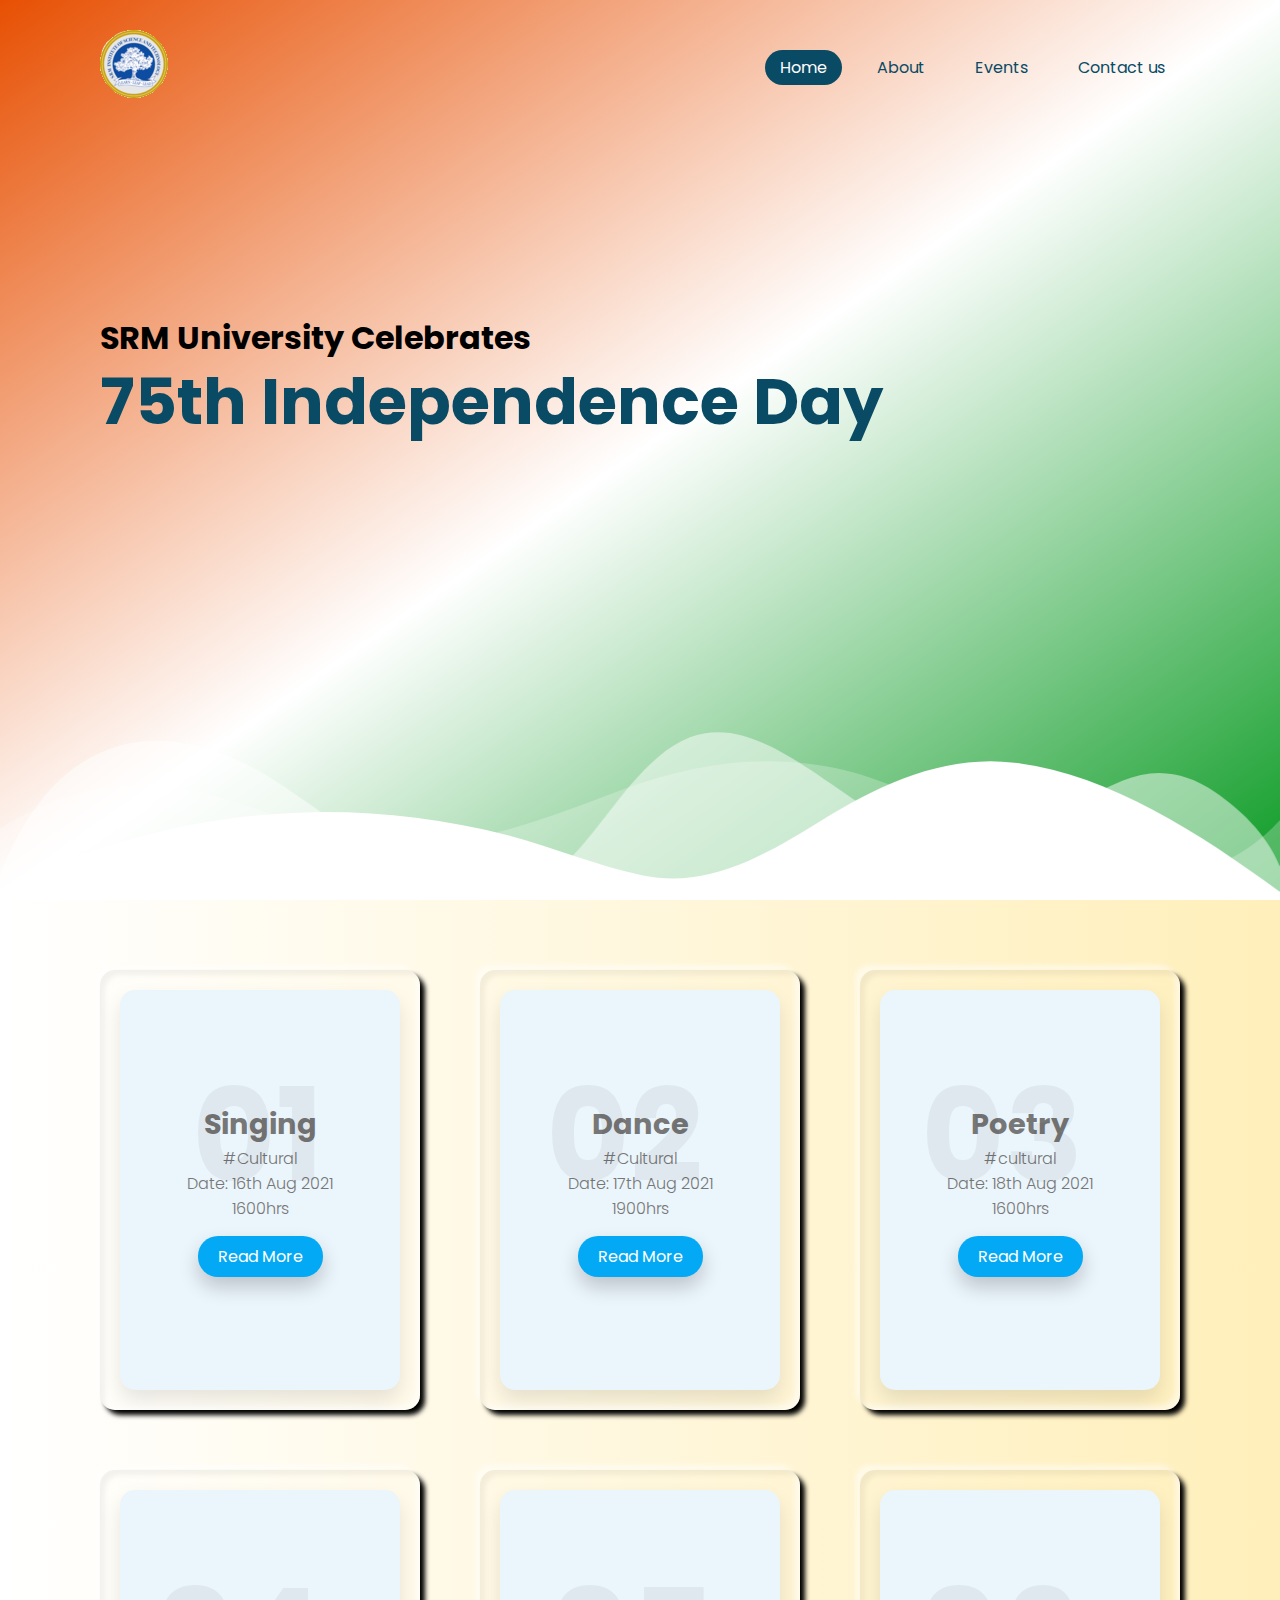
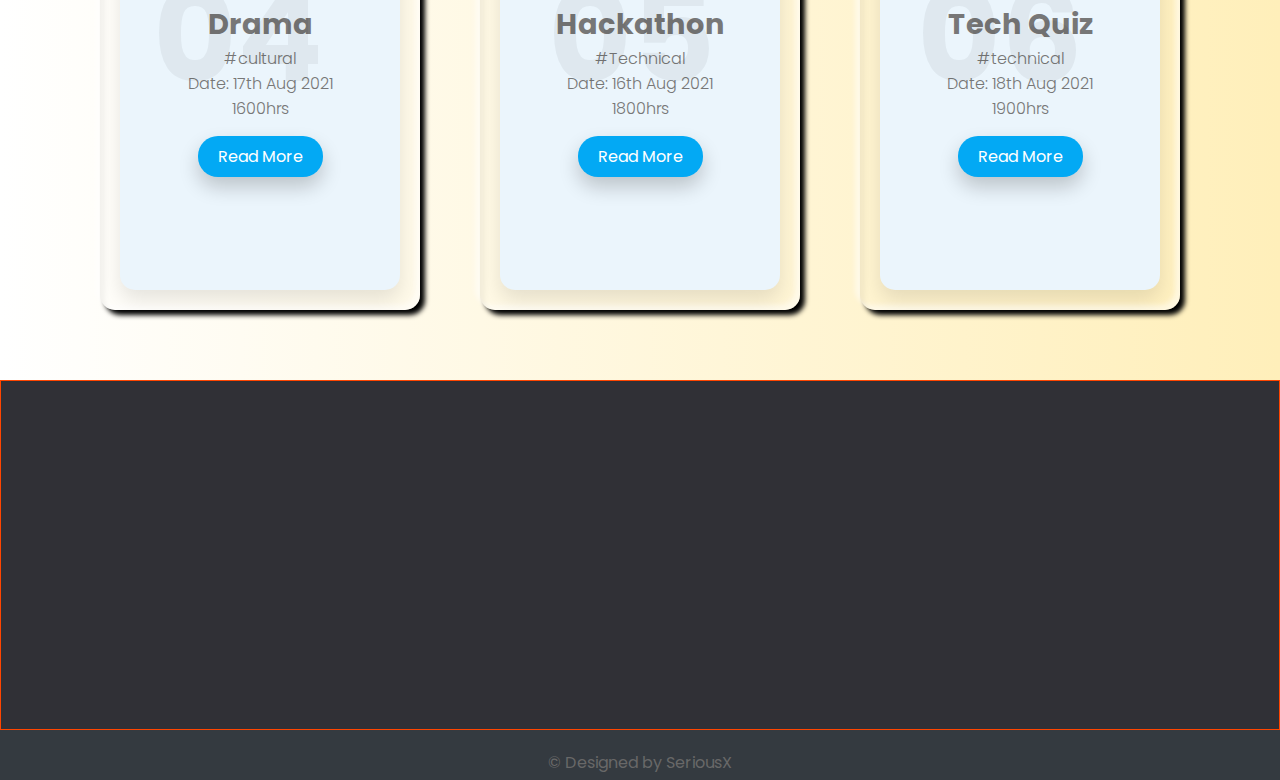
<file: index.html>
<!DOCTYPE html>
<html lang="eng">
    <head>
        <meta charset="UTF-8">
        <meta name="viewport" content="width=device-width, initial-scale=1.0">
        <title>SRM University</title>
        <link rel="stylesheet" href="Assests/Style.css">
    </head>
    <body>
        <section class="sec">   
            <header id="header">
                <a href="#" class="logo"><img src="Assests\logo.png"></a>
                <ul>
            <li><a href="#" class="active">Home</a></li>
            <li><a href="#">About</a></li>
            <li><a href="#events">Events</a></li>
            <li><a href="#">Contact us</a></li>
                </ul>
                </header>

            <div class="content">
                <div class="textbx">
                    <h2>
                        SRM University Celebrates<br><br>
                       <p>75th Independence Day<br><br><br><br><br><br></p>
                    </h2>
                   
                </div>
            </div>
            <div class="custom-shape-divider-bottom-1620797671">
                <svg data-name="Layer 1" xmlns="http://www.w3.org/2000/svg" viewBox="0 0 1200 120" preserveAspectRatio="none">
                    <path d="M0,0V46.29c47.79,22.2,103.59,32.17,158,28,70.36-5.37,136.33-33.31,206.8-37.5C438.64,32.43,512.34,53.67,583,72.05c69.27,18,138.3,24.88,209.4,13.08,36.15-6,69.85-17.84,104.45-29.34C989.49,25,1113-14.29,1200,52.47V0Z" opacity=".25" class="shape-fill"></path>
                    <path d="M0,0V15.81C13,36.92,27.64,56.86,47.69,72.05,99.41,111.27,165,111,224.58,91.58c31.15-10.15,60.09-26.07,89.67-39.8,40.92-19,84.73-46,130.83-49.67,36.26-2.85,70.9,9.42,98.6,31.56,31.77,25.39,62.32,62,103.63,73,40.44,10.79,81.35-6.69,119.13-24.28s75.16-39,116.92-43.05c59.73-5.85,113.28,22.88,168.9,38.84,30.2,8.66,59,6.17,87.09-7.5,22.43-10.89,48-26.93,60.65-49.24V0Z" opacity=".5" class="shape-fill"></path>
                    <path d="M0,0V5.63C149.93,59,314.09,71.32,475.83,42.57c43-7.64,84.23-20.12,127.61-26.46,59-8.63,112.48,12.24,165.56,35.4C827.93,77.22,886,95.24,951.2,90c86.53-7,172.46-45.71,248.8-84.81V0Z" class="shape-fill"></path>
                </svg>
            </div>
        </section>
        <div class="container" id="events">
            <div class="card">
                <div class="box">
                    <div class="content">
                         <h2>01</h2>
                         <h3>Singing</h3>
                         <p>#Cultural<br>Date: 16th Aug 2021<br>1600hrs</p>
                         <a href="singing.html">Read More</a>
                    </div>
                </div>
            </div>
        
         <div class="card">
            <div class="box">
                <div class="content">
                     <h2>02</h2>
                     <h3>Dance</h3>
                     <p>#Cultural<br>Date: 17th Aug 2021<br>1900hrs</p>
                     <a href="dancing.html">Read More</a>
                </div>
            </div>
          </div>
         <div class="card">
            <div class="box">
                <div class="content">
                     <h2>03</h2>
                     <h3>Poetry</h3>
                     <p>#cultural<br>Date: 18th Aug 2021<br>1600hrs</p>
                     <a href="Poetry.html">Read More</a>
                </div>
            </div>
         </div>
         <div class="card">
            <div class="box">
                <div class="content">
                     <h2>04</h2>
                     <h3>Drama</h3>
                     <p>#cultural<br>Date: 17th Aug 2021<br>1600hrs</p>
                     <a href="play.html">Read More</a>
                </div>
            </div>
         </div>
         <div class="card">
            <div class="box">
                <div class="content">
                     <h2>05</h2>
                     <h3>Hackathon</h3>
                     <p>#Technical<br>Date: 16th Aug 2021 <br>1800hrs</p>
                     <a href="HACKATHON .html">Read More</a>
                </div>
            </div>
         </div>
            <div class="card">
                <div class="box">
                     <div class="content">
                     <h2>06</h2>
                     <h3>Tech Quiz</h3>
                     <p>#technical<br>Date: 18th Aug 2021<br>1900hrs</p>
                     <a href="TechQuiz.html">Read More</a>
                     </div>
                </div>
            </div>
        </div>
    </div>
    <div class="footer">
        <div class="footer-content">
            <div class="footer-section about"></div>
            <div class="footer-section links"></div>
            <div class="footer-section contact-form"></div>
            <div class="footer-bottom">
                &copy; Designed by SeriousX
            </div>
        </div>
    </div>
    </body>
</html>
</file>
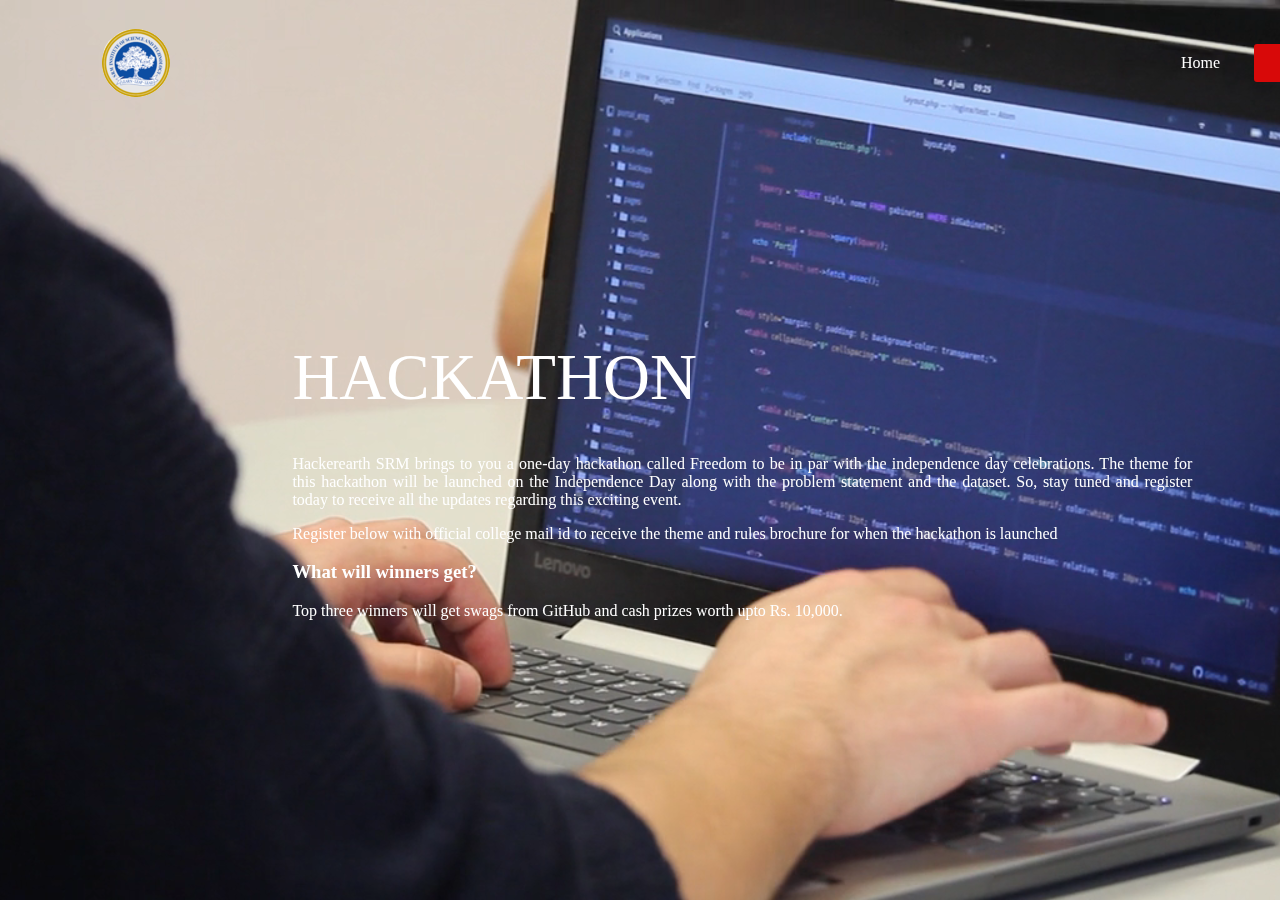
<file: HACKATHON .html>
<!DOCTYPE html>
<html>
    <head>
        <title>HACKATHON</title>
        <link rel="stylesheet" type="text/css" href="footer.css"> 
    </head>
    <body>
        <div class="header">
            <video autoplay loop class="back-video" muted plays-inline>
                <source src="Assests/Hackathon.mp4" type="video/mp4">
            </video>
            <nav>
                <img src="Assests/logo.png"alt="logo">
                <ul class="nav-links">   
                    <li><a href="index.html">Home</a></li>
                    <li class="btn"><a href="https://forms.gle/uH39nC5NuzcDHLmu7">Register</a>
                        </li>
                </ul>
            </nav>
            <div class="content">
                <h1>HACKATHON</h1>
                <p>Hackerearth SRM brings to you a one-day hackathon called Freedom to be in par with the independence day celebrations. The theme for this hackathon will be launched on the Independence Day along with the problem statement and the dataset. So, stay tuned and register today to receive all the updates regarding this exciting event. 
                </p>                   
                    <p>Register below with official college mail id to receive the theme and rules brochure for when the hackathon is launched
                        </p>
                        
                    <h3>What will winners get?</h3>
                    <p>Top three winners will get swags from GitHub and cash prizes worth upto Rs. 10,000. <br></p>
                     <br>
            </div>
        </div>
        
    </body>
</html>
</file>
<file: Assests/Style.css>
@import url('https://fonts.googleapis.com/css?family=Poppins:200,300,400,500,600,700,800,900&display=swap');
*
{
    margin: 0;
    padding: 0;
    box-sizing: border-box;
    font-family: 'Poppins',sans-serif;
}

.sec
{
    position: relative;
    width: 100%;
    min-height: 100vh;
    background-size: 100% 100%;
    background-position: 0px 0px;
    background-image: linear-gradient(325deg, #099A22FF 0%, #FFFFFFFF 50%, #E75003FF 100%);

    display: flex;
    justify-content: space-between;
    align-items: center;
    padding: 100px;
}

.custom-shape-divider-bottom-1620797671 {
    position: absolute;
    bottom: 0;
    left: 0;
    width: 100%;
    overflow: hidden;
    line-height: 0;
    transform: rotate(180deg);
}

.custom-shape-divider-bottom-1620797671 svg {
    position: relative;
    display: block;
    width: calc(100% + 1.3px);
    height: 183px;
    transform: rotateY(180deg);
}

.custom-shape-divider-bottom-1620797671 .shape-fill {
    fill: #FFFFFF;
}

#header
{
    position: absolute;
    top: 0;
    Left: 0;
    width: 100%;
    padding: 30px 100px;
    display: flex;
    justify-content: space-between;
    align-items: center;
    z-index: 10000;
}
#header ul
{
display: flex; 
justify-content: center; 
align-items: center;
}
#header ul li
{
list-style: none; 
margin-left: 20px;
}
#header ul li *
{
    text-decoration: none; 
    padding: 6px 15px; 
    color: #094b65;
    border-radius: 20px;
}
#header ul li *:hover ,
#header ul li *.active
{
    background: #094b65; 
    color:#fff;
}


.content
{
    position: relative;
    max-width: 1000px;
}

.content h2
{
    color: rgb(0, 0, 0);
    font-size: 2em;
    line-height: 1em;
}

.content h2 p
{
    color: #094b65;
    ;
    font-size: 2em;
    text-align: right;
    
}


.container
{   background: #FFEFBA;  /* fallback for old browsers */
    background: -webkit-linear-gradient(to right, #FFFFFF, #FFEFBA);  /* Chrome 10-25, Safari 5.1-6 */
    background: linear-gradient(to right, #FFFFFF, #FFEFBA); /* W3C, IE 10+/ Edge, Firefox 16+, Chrome 26+, Opera 12+, Safari 7+ */
    
    dispLay: flex; 
    justify-content: center; 
    align-items: center; 
    max-width: fit-content; 
    fLex-wrap: wrap; 
    padding: 40px 0; 
}
.container .card
{ 
    position: relative; 
    width: 320px; 
    height: 440px; 
    box-shadow:  inset 5px 5px 5px rgba(0,0,0,0.05), 
                 inset -5px -5px 5px rgba(255,255,255,0.5), 
                 5px 5px 5px rgba(0.0,0,0.05), 
                 -5px -5px 5px rgba(255,255,255,0.5); 
    border-radius: 15px;
    margin: 30px;
}
.container .card .box
{
    position: absolute; 
    top: 20px; 
    Left: 20px; 
    right: 20px;
    bottom: 20px; 
    background: #ebf5fc; 
    box-shadow: 0 10px 20px rgba(0,0,0,0.1); 
    border-radius: 15px; 
    display: flex;
    justify-content: center;
    align-items: center;
    transition: 0.5s;
}
.container .card:hover .box 
{
    transform: translateY(-50px);
    box-shadow: 0 10px 40px rgba(0, 0, 0, 0.2);
    background: linear-gradient(45deg,#b95ce4,#4f29cd);
}
.container .card .box .content
{
    padding: 20px;
    text-align: center;
}
.container .card .box .content h2
{
    position: absolute; 
    top: -10px; 
    right: 30px; 
    font-size: 8em; 
    color: rgba(0,0,0,0.05); 
    transition: 0.5s; 
    pointer-events: none;
}
.container .card:hover .box .content h2
{
    color: rgba(0,0,0,0.02); 
}
.container .card .box .content h3
{
    font-size: 1.8em;
    color: #777;
    z-index: 1;
    transition: 0.5s;
}
.container .card .box .content p
{
    font-size: 1em;
    font-weight: 300;
    color: #777;
    z-index: 1;
    transition: 0.5s;
}
.container .card:hover .box .content h3
{
    color: #fff;
}
.container .card:hover .box .content p
{
    color: #fff;
}
.container .card .box .content a
{
    position: relative;  
    dispLay: inline-block; 
    padding: 8px 20px; 
    background: #03a9f4; 
    margin-top: 15px; 
    border-radius: 20px; 
    color: #fff; 
    text-decoration: none; 
    font-weight: 400; 
    box-shadow: 0 10px 20px rgba(0, 0, 0, 0.2); 
}
.container .card:hover .box .content a
{
    background: #ff568f;
}
.footer
{
    background: #303036;
    color: #d3d3d3;
    height: 400px;
    position: relative;
}
.footer .footer-bottom
{
    background: #343a40;
    color: #686868;
    height: 50px;
    width: 100%;
    text-align: center;
    position: absolute;
    bottom: 0px;
    left: 0px;
    padding-top: 20px;
}
.footer .footer-content
{
    border: 1px solid orangered;
    height: 350px;
}
</file>
<file: footer.css>
html,body
{
    height: 100%;
    padding: 0px;
    margin: 0px;

    font-family: 'lora',serif;
}
.header{
    height: 100vh;
    width: 100%;
    padding: 0 8%;
    position: relative;
}
nav{
    display: flex;
    align-items: center;
    justify-content: space-between;
}
.logo{
     width: 140px;
}
.nav-links
{
    padding: 28px 0 ;
}
.nav-links li {
    display: inline-block;
    margin: 0 15px;
}
.nav-links li a{
    text-decoration: none;
    color: #fff;
    padding: 5px 0;
    position: relative;
}
.nav-links li a::after{
    content: '';
    background: #CA232A;
    width: 0;
    height: 2px;
    position: absolute;
    bottom: 0px;
    left: 0px;
    transition: width 0.5s;
}
.nav-links li a:hover::after{
    width: 100%;

}
.btn
{
    background: #d80909;
    color: #fff;
    padding: 10px 30px;
    border-radius: 3px;
    cursor: pointer;
}
.content{
    position: absolute;
    left: 50%;
    top: 50%;
    width: 90%;
    max-width: 900px;
    transform: translate(-50%,-50%);
    text-align:justify;
    font-size: 1em;
    color: #fff;
    padding-top: 50px;
}
.content h1{
    font-size: 65px;
    font-weight: 500;
    margin-bottom: 40px;
}



.content form button{
    background: #f6f6f6;
    color: blue;
    padding: 15px 40px;
    border:rgba(255, 61, 0, .15);
    border-radius: 6px;
    cursor: pointer;
}



.back-video{
    position: absolute;
    right: 0;
    bottom: 0;
    min-width: 100%;
    min-height: 100%;
    width: auto;
    height: auto;
    z-index: -100
}
@media(min-aspect-ratio: 16/9){
    .back-video{
        width: 100%;
        height: auto;
    }
}
@media(max-aspect-ratio: 16/9){
    .back-video{
        width: auto;
        height: 100%;
    }
}
.page-wrapper
{
    min-height: 100%;
}
.footer
{
    background: #303036;
    color: #d3d3d3;
    height: 200px;
    position: relative;
}
.footer .footer-bottom
{
    background: #343a40;
    color: #686868;
    height: 50px;
    width: 100%;
    text-align: center;
    position: absolute;
    bottom: 0px;
    left: 0px;
    padding-top: 20px;
}
.footer .footer-content
{
    border: 1px solid orangered;
    height: 200px;
}
</file>
